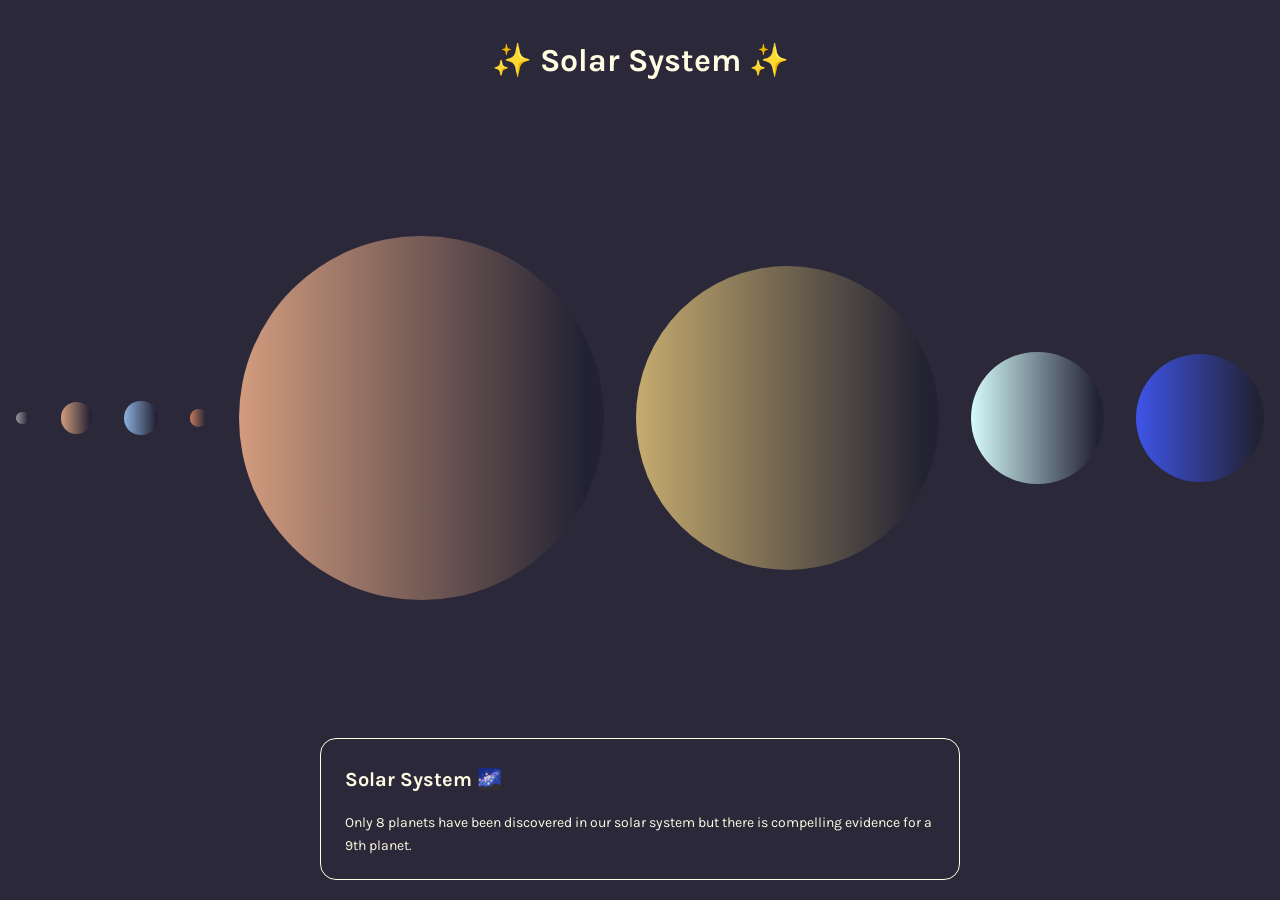
<file: space-2022/1-render-solar-system/index.html>
<html>
  <head>
    <link rel="preconnect" href="https://fonts.googleapis.com" />
    <link rel="preconnect" href="https://fonts.gstatic.com" crossorigin />
    <link
      href="https://fonts.googleapis.com/css2?family=Karla:wght@400;700&display=swap"
      rel="stylesheet"
    />
    <link rel="stylesheet" href="index.css" />
  </head>
  <body>
    <h1 class="fixed title">✨ Solar System ✨</h1>
    <main id="solarSystem" class="main"> </main>
    <div id="facts" class="fixed">
      <h2>Solar System 🌌</h2>
      <p
        >Only 8 planets have been discovered in our solar system but there is
        compelling evidence for a 9th planet.
      </p>
    </div>
  </body>

  <script src="index.js"></script>
</html>
</file>
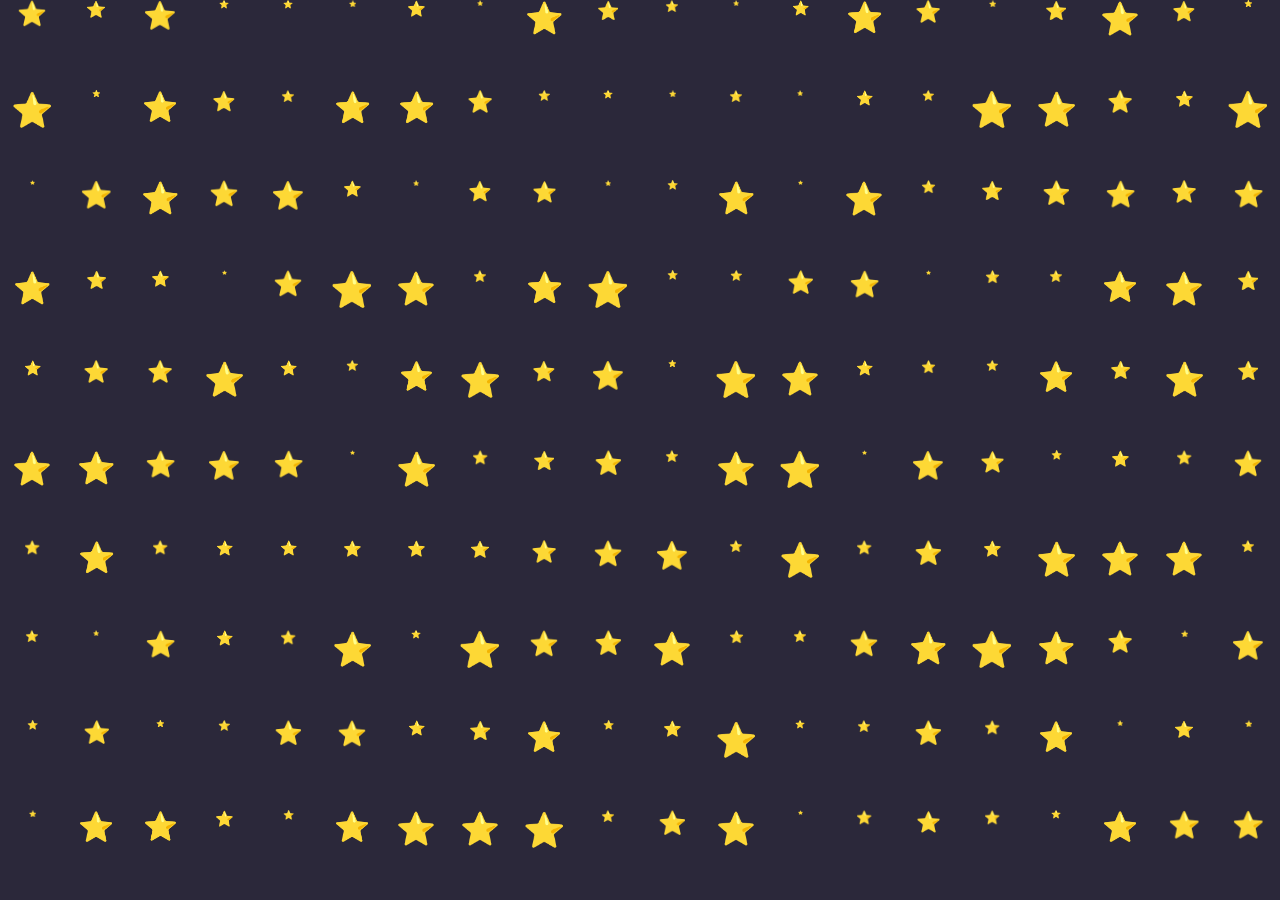
<file: space-2022/2-galaxy-array/index.html>
<html>
  <head>
    <link rel="preconnect" href="https://fonts.googleapis.com" />
    <link rel="preconnect" href="https://fonts.gstatic.com" crossorigin />
    <link
      href="https://fonts.googleapis.com/css2?family=Karla:wght@400;700&display=swap"
      rel="stylesheet"
    />
    <link rel="stylesheet" href="index.css" />
  </head>
  <body>
    <div id="galaxy"></div>
  </body>

  <script src="index.js"></script>
</html>
</file>
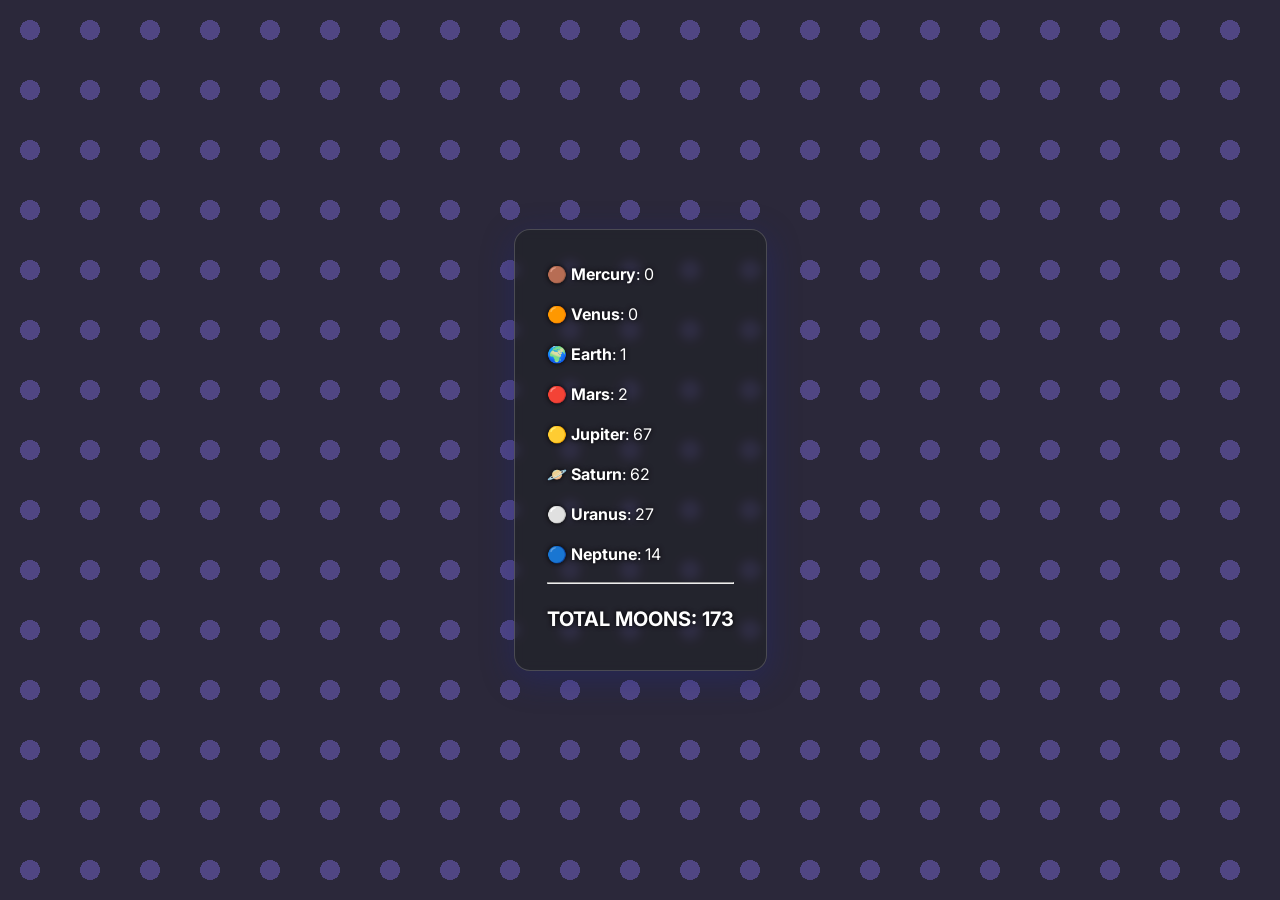
<file: space-2022/4-total-moons/index.html>
<html>
  <head>
    <link rel="preconnect" href="https://fonts.googleapis.com" />
    <link rel="preconnect" href="https://fonts.gstatic.com" crossorigin />
    <link
      href="https://fonts.googleapis.com/css2?family=Inter:wght@400;700&display=swap"
      rel="stylesheet"
    />
    <link rel="stylesheet" href="index.css" />
  </head>
  <body>
    <main id="solarSystem"></main>
  </body>

  <script src="index.js"></script>
</html>
</file>
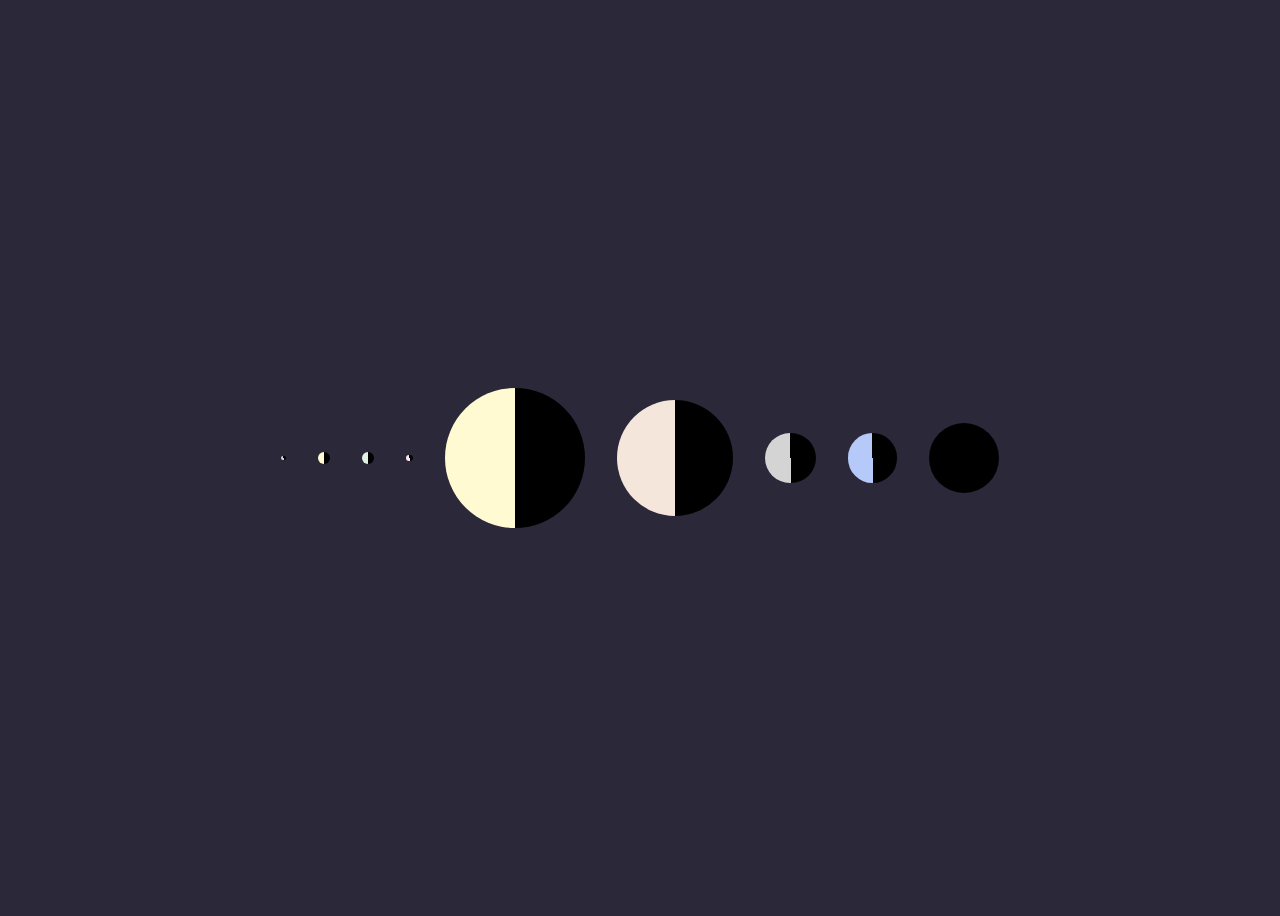
<file: space-2022/5-planetary-update/index.html>
<html>
  <head>
    <link rel="preconnect" href="https://fonts.googleapis.com" />
    <link rel="preconnect" href="https://fonts.gstatic.com" crossorigin />
    <link
      href="https://fonts.googleapis.com/css2?family=Karla:wght@400;700&display=swap"
      rel="stylesheet"
    />
    <link rel="stylesheet" href="index.css" />
  </head>
  <body>
    <main id="solarSystem" class="main"></main>
  </body>

  <script src="index.js"></script>
</html>
</file>
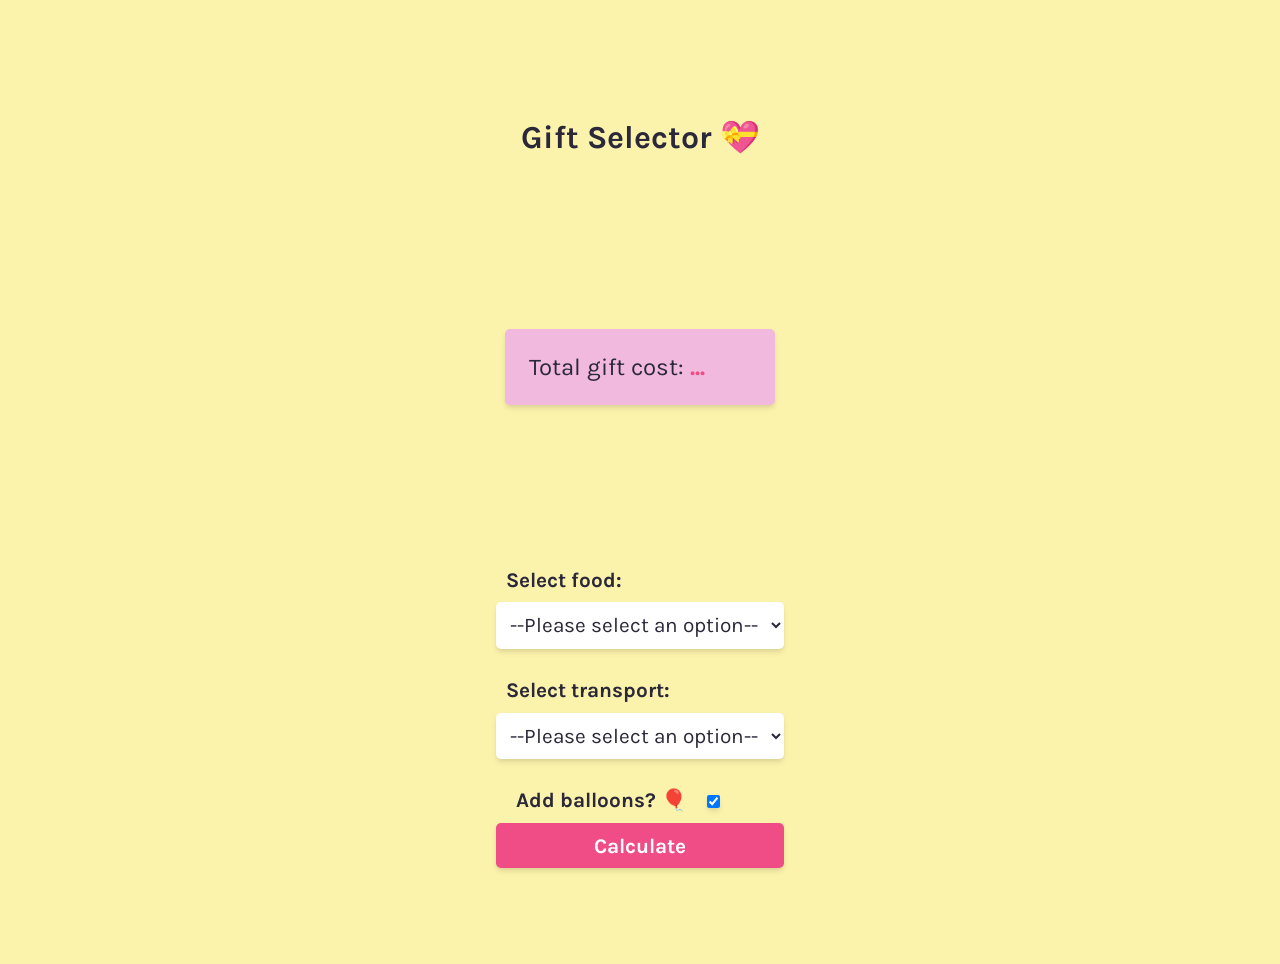
<file: valentine-2022/1-gift-selector/index.html>
<!DOCTYPE html>
<html lang="en">
  <head>
    <title>Valentine's Challenge Week 💘</title>
    <link rel="preconnect" href="https://fonts.googleapis.com" />
    <link rel="preconnect" href="https://fonts.gstatic.com" crossorigin />
    <link
      href="https://fonts.googleapis.com/css2?family=Karla:wght@500;700&display=swap"
      rel="stylesheet"
    />
    <link rel="stylesheet" href="index.css" />
  </head>
  <body>
    <h1>Gift Selector 💝</h1>
    <p class="result" id="result"
      >Total gift cost: <span id="cost-el">...</span></p
    >
    <form>
      <label for="food-select">Select food:</label>
      <select id="food-select">
        <option value="">--Please select an option--</option>
        <option value="5">🍓 strawberries - $5</option>
        <option value="10">🍫 chocolate - $10</option>
        <option value="20">🧁 cupcakes - $20</option>
      </select>
      <br />
      <label for="transport-select">Select transport:</label>
      <select id="transport-select">
        <option value="">--Please select an option--</option>
        <option value="5">🛼 rollerskates - $5</option>
        <option value="50">🚘 limo - $50</option>
        <option value="500">🚁 helicopter - $500</option>
      </select>
      <br />
      <div>
        <label for="balloon-checkbox">Add balloons? 🎈</label>
        <input
          type="checkbox"
          id="balloon-checkbox"
          name="balloon-checkbox"
          checked
        />
      </div>

      <button id="btn" type="button">Calculate</button>
    </form>
    <script src="index.js"></script>
  </body>
</html>
</file>
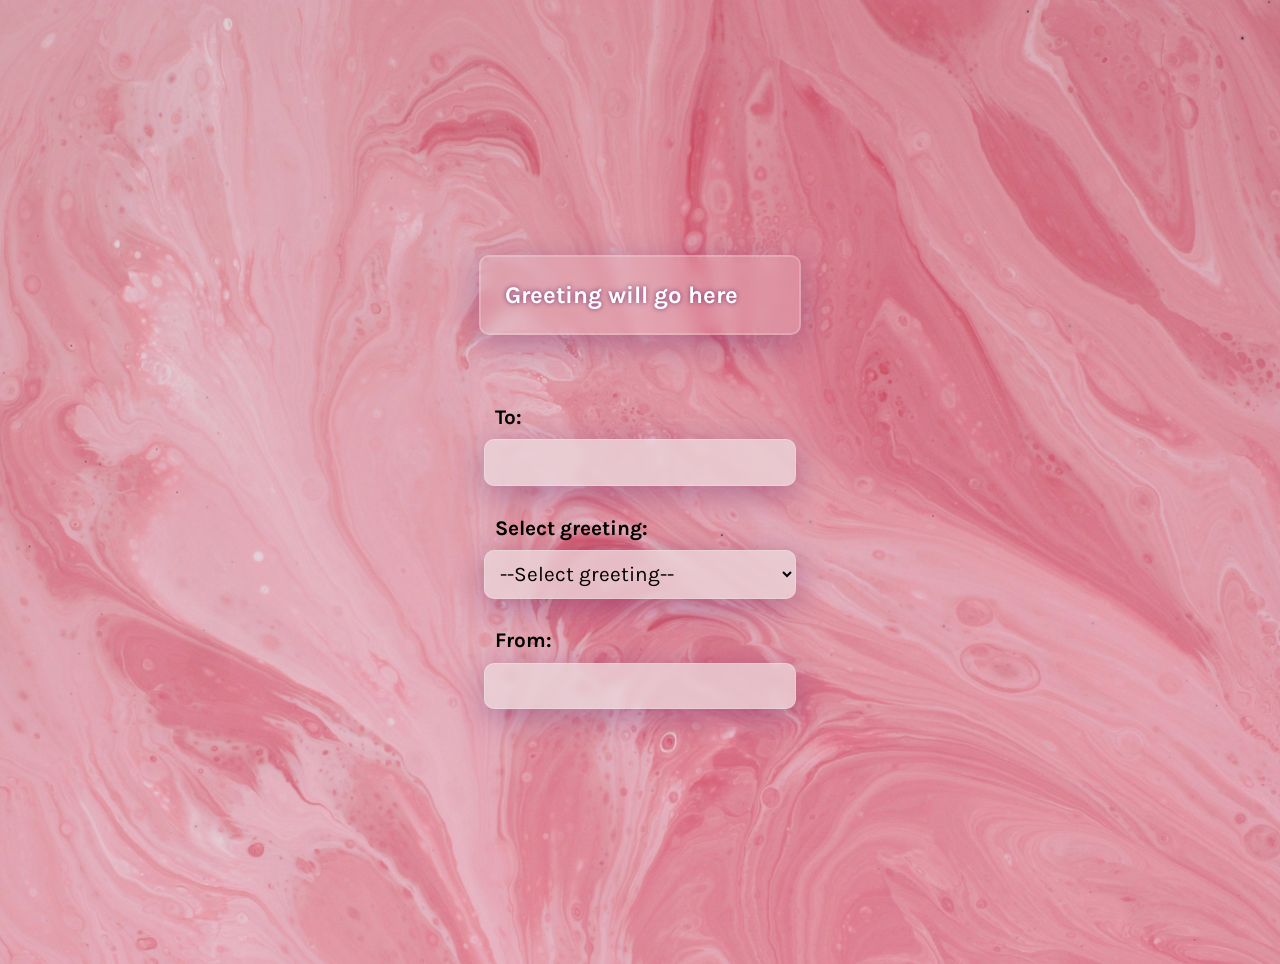
<file: valentine-2022/2-greeting-challenge/index.html>
<!DOCTYPE html>
<html lang="en">
  <head>
    <title>Valentine's Challenge Week 💘</title>
    <link rel="preconnect" href="https://fonts.googleapis.com" />
    <link rel="preconnect" href="https://fonts.gstatic.com" crossorigin />
    <link
      href="https://fonts.googleapis.com/css2?family=Karla:wght@500;700&display=swap"
      rel="stylesheet"
    />
    <link rel="stylesheet" href="index.css" />
  </head>
  <body>
    <div class="card" id="card">
      <p id="greeting-display">Greeting will go here</p>
    </div>

    <form id="form">
      <label for="recipient-input">To:</label>
      <input type="text" id="recipient-input" name="recipient-input" />
      <br />
      <label for="greeting-select">Select greeting:</label>
      <select id="greeting-select">
        <option value="">--Select greeting--</option>
        <option value="I choo choo choose you! 🚂"
          >"I choo choo choose you! 🚂"</option
        >
        <option value="You are my sunshine! 🌞"
          >"You are my sunshine! 🌞"</option
        >
        <option value="Happy Valentine's! 💘">"Happy Valentine's! 💘",</option>
      </select>
      <br />
      <label for="sender-input">From:</label>
      <input type="text" id="sender-input" name="sender-input" />
    </form>
    <script src="index.js"></script>
  </body>
</html>
</file>
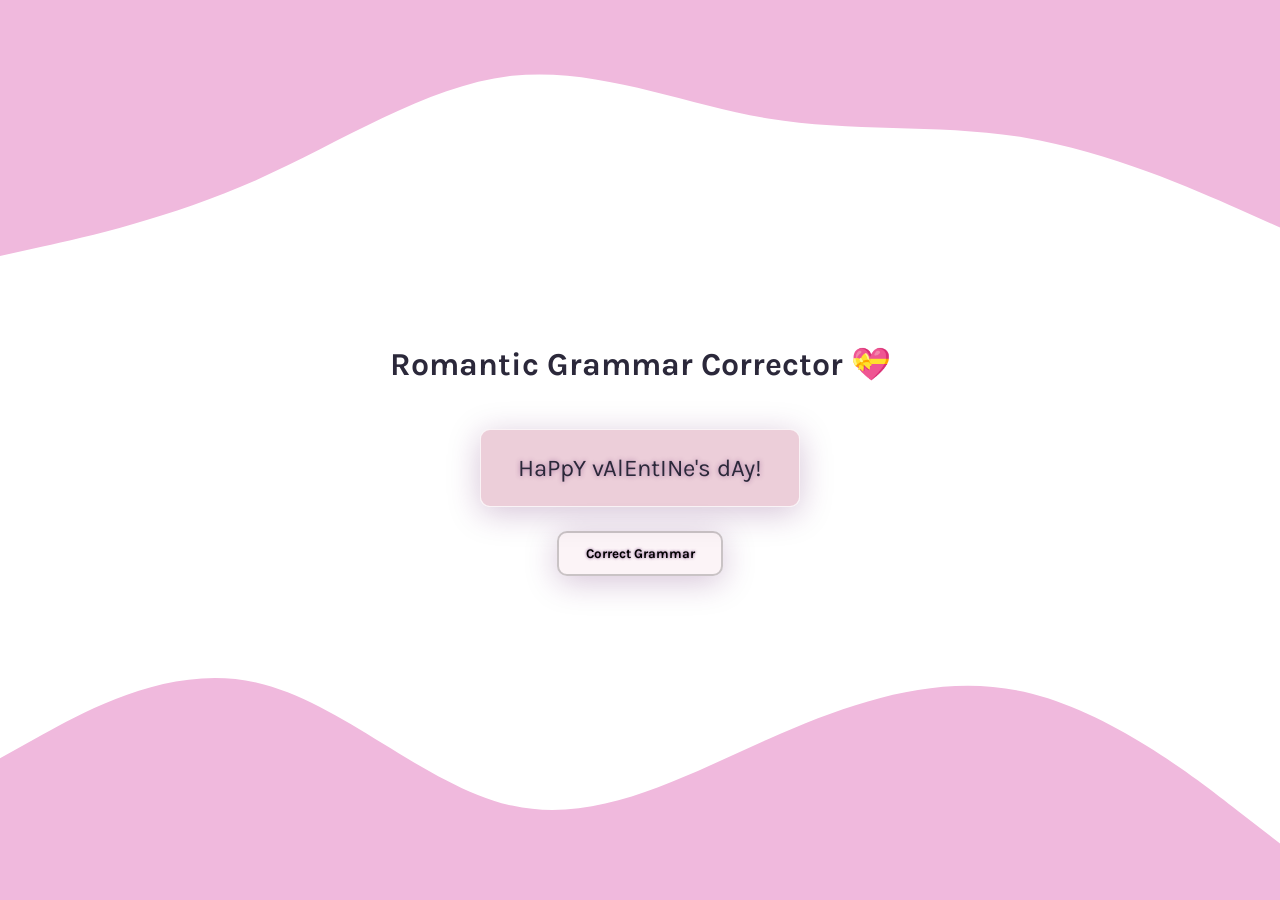
<file: valentine-2022/3-grammar-corrector/index.html>
<!DOCTYPE html>
<html lang="en">
  <svg id="top-wave" xmlns="http://www.w3.org/2000/svg" viewBox="0 0 1440 320">
    <path
      fill="#f0b9dd"
      fill-opacity="1"
      d="M0,288L48,277.3C96,267,192,245,288,202.7C384,160,480,96,576,85.3C672,75,768,117,864,133.3C960,149,1056,139,1152,154.7C1248,171,1344,213,1392,234.7L1440,256L1440,0L1392,0C1344,0,1248,0,1152,0C1056,0,960,0,864,0C768,0,672,0,576,0C480,0,384,0,288,0C192,0,96,0,48,0L0,0Z"
      style="--darkreader-inline-fill: #54123d"
      data-darkreader-inline-fill=""
    ></path>
  </svg>

  <head>
    <title>Valentine's Challenge Week 💘</title>
    <link rel="preconnect" href="https://fonts.googleapis.com" />
    <link rel="preconnect" href="https://fonts.gstatic.com" crossorigin />
    <link
      href="https://fonts.googleapis.com/css2?family=Karla:wght@500;700&display=swap"
      rel="stylesheet"
    />
    <link rel="stylesheet" href="index.css" />
  </head>
  <body>
    <div class="container">
      <h1>Romantic Grammar Corrector 💝</h1>
      <p class="paragraph" id="paragraph">HaPpY vAlEntINe's dAy!</p>
      <button id="btn" type="button">Correct Grammar</button>
    </div>

    <svg
      id="bottom-wave"
      xmlns="http://www.w3.org/2000/svg"
      viewBox="0 0 1440 320"
    >
      <path
        fill="#f0b9dd"
        fill-opacity="1"
        d="M0,160L48,133.3C96,107,192,53,288,74.7C384,96,480,192,576,213.3C672,235,768,181,864,138.7C960,96,1056,64,1152,85.3C1248,107,1344,181,1392,218.7L1440,256L1440,320L1392,320C1344,320,1248,320,1152,320C1056,320,960,320,864,320C768,320,672,320,576,320C480,320,384,320,288,320C192,320,96,320,48,320L0,320Z"
        style="--darkreader-inline-fill: #54123d"
        data-darkreader-inline-fill=""
      ></path>
    </svg>
    <script src="index.js"></script>
  </body>
</html>
</file>
<file: space-2022/1-render-solar-system/index.css>
:root {
  --pink: #fbe6f4ff;
  --yellow: #fffce2;
  --green: #e1f0e5ff;
  --blue: #b5caf9ff;
  --orange: #f5e6db;
  --raisin: #2b283aff;
  --grey: #d4d4d4;
}

body {
  box-sizing: border-box;
  margin: 0;
  padding-bottom: 5%;
  font-family: 'Karla', sans-serif;
  background-color: var(--raisin);
  color: var(--yellow);
  height: 100vh;
}

h1 {
  font-size: 32px;
}

h2 {
  font-size: 20px;
}

p {
  font-size: 14px;
}

.fixed {
  position: fixed;
  left: 50%;
  transform: translate(-50%);
}

.title {
  top: 20px;
}

.main {
  display: flex;
  justify-content: center;
  align-items: center;
  height: 100%;
}

.planet {
  margin: 1em;
  aspect-ratio: 1;
  border-radius: 50%;
}

#facts {
  bottom: 20px;
  padding: 0.5em 1.5em;
  max-width: 50%;
  background-color: var(--raisin);
  border: 1px var(--yellow) solid;
  border-radius: 1em;
  line-height: 1.6;
}
</file>
<file: space-2022/2-galaxy-array/index.css>
:root {
  --pink: #fbe6f4ff;
  --yellow: #fffad1ff;
  --green: #e1f0e5ff;
  --blue: #b5caf9ff;
  --orange: #f5e6db;
  --raisin: #2b283aff;
  --grey: #d4d4d4;
}

* {
  margin: 0;
}

body {
  background-color: var(--raisin);
  color: white;
}

#galaxy {
  display: flex;
  flex-wrap: wrap;
  height: 100vh;
  overflow: hidden;
}

#galaxy p {
  width: 5%;
  height: 5%;
  text-align: center;
}
</file>
<file: space-2022/4-total-moons/index.css>
:root {
  --pink: #fbe6f4ff;
  --blue: #fffad1ff;
  --green: #e1f0e5ff;
  --blue: #b5caf9ff;
  --orange: #f5e6db;
  --raisin: #2b283aff;
  --grey: #d4d4d4;
}

body {
  background-color: var(--raisin);
  color: white;
  display: flex;
  flex-direction: column;
  justify-content: center;
  align-items: center;
  height: 100vh;
  font-family: 'Inter', sans-serif;
  font-size: 1em;
  padding: 2em;
  margin: 0;
  box-sizing: border-box;
  background-image: radial-gradient(#504683 10px, transparent 10px);
  background-size: 60px 60px;
  background-color: var(--raisin);
}

#solarSystem {
  line-height: 1.5;
  padding: 1em 2em;
  border-radius: 1em;
  border: none;
  background: rgba(33, 35, 40, 0.7);
  box-shadow: 0 8px 32px 0 rgba(31, 38, 135, 0.37);
  backdrop-filter: blur(5px);
  -webkit-backdrop-filter: blur(5px);
  border: 1px solid rgba(255, 255, 255, 0.18);
  text-shadow: 0 0 5px #000;
}

.total-moons-p {
  font-size: 1.25em;
  text-transform: uppercase;
}
</file>
<file: space-2022/5-planetary-update/index.css>
:root {
  --pink: #fbe6f4ff;
  --yellow: #fffad1ff;
  --green: #e1f0e5ff;
  --blue: #b5caf9ff;
  --orange: #f5e6db;
  --raisin: #2b283aff;
  --grey: #d4d4d4;
  --white: #fff;
  --black: #000000;
}

body {
  background-color: var(--raisin);
  color: white;
}

.main {
  display: flex;
  justify-content: center;
  align-items: center;
  height: 100vh;
}

.planet {
  border-radius: 50%;
  margin: 1em;
}
</file>
<file: valentine-2022/1-gift-selector/index.css>
:root {
  --yellow: #fbf3ab;
  --light-pink: #f0b9dd;
  --lavender: #c7b9ff;
  --deep-pink: #f04c86;
  --raisin: #2b283a;
  --white: #fff;
}

html,
body {
  margin: 0;
  padding: 0;
}

body {
  display: flex;
  flex-direction: column;
  justify-content: space-around;
  align-items: center;
  height: 100vh;
  color: var(--raisin);
  background-color: var(--yellow);
  padding: 2em;
  font-family: "Karla", sans-serif;
}

form {
  display: flex;
  flex-direction: column;
  justify-content: space-around;
}

form * {
  padding: 0.5em;
  font-size: 1.3rem;
  font-family: inherit;
}

form label,
form button {
  font-weight: 700;
}

form *:not(label):not(div),
.result {
  box-sizing: border-box;
  box-shadow: rgba(0, 0, 0, 0.1) 0px 4px 6px -1px,
    rgba(0, 0, 0, 0.06) 0px 2px 4px -1px;
  border-radius: 5px;
  border: none;
}

select {
  background: var(--white);
  color: var(--raisin);
}

.result {
  background: var(--light-pink);
  color: var(--raisin);
  min-width: 270px;
  max-width: 5ch;
  overflow-y: scroll;
  overflow-x: hidden;
  padding: 1em;
  font-size: 1.5rem;
}

.result span {
  color: var(--deep-pink);
  font-weight: 700;
}

button {
  color: var(--white);
  background: var(--deep-pink);
}

button:hover,
button:focus {
  transform: scale(1.02);
  cursor: pointer;
}
</file>
<file: valentine-2022/2-greeting-challenge/index.css>
:root {
  --yellow: #fbf3ab;
  --light-pink: #f0b9dd;
  --lavender: #c7b9ff;
  --deep-pink: #f04c86;
  --raisin: #2b283a;
  --white: #fff;
}

*,
html,
body {
  margin: 0;
  padding: 0;
}

body {
  /* Image credit: https://unsplash.com/photos/KsXMr9DasZE */
  background-color: var(--light-pink);
  background: url("img/bg.jpg");
  background-size: cover;
  background-repeat: no-repeat;
  height: 100vh;
  display: flex;
  flex-direction: column;
  justify-content: center;
  align-items: center;
  padding: 2em;
  font-family: "Karla", sans-serif;
}

.card {
  min-width: 270px;
  border-radius: 5px;
  font-size: 24px;
  margin-bottom: 2.5em;
  padding: 1em;
  position: relative;
  background: rgba(240, 200, 215, 0.2);
  color: white;
  text-shadow: 0 0 5px rgba(90, 20, 100, 0.75);
  box-shadow: 0 8px 32px 0 rgba(90, 20, 100, 0.35);
  backdrop-filter: blur(7px);
  -webkit-backdrop-filter: blur(7px);
  border-radius: 10px;
  border: 2px solid rgba(255, 255, 255, 0.2);
}

.card p {
  font-weight: 700;
}

form {
  display: flex;
  flex-direction: column;
  justify-content: space-around;
}

form * {
  padding: 0.5em;
  font-size: 1.3rem;
  font-family: inherit;
}

form label {
  font-weight: 700;
}

form *:not(label) {
  box-sizing: border-box;
  background: rgba(235, 215, 220, 0.75);
  box-shadow: 0 8px 32px 0 rgba(90, 20, 100, 0.35);
  backdrop-filter: blur(3px);
  -webkit-backdrop-filter: blur(3px);
  border-radius: 10px;
  border: 1px solid rgba(255, 255, 255, 0.2);
}
</file>
<file: valentine-2022/3-grammar-corrector/index.css>
:root {
  --yellow: #fbf3ab;
  --light-pink: #f0b9dd;
  --lavender: #c7b9ff;
  --deep-pink: #f04c86;
  --raisin: #2b283a;
  --white: #fff;
}

html,
body {
  margin: 0;
  padding: 0;
}

body {
  display: flex;
  height: 100vh;
  flex-direction: column;
  justify-content: center;
  align-items: center;
  min-width: 500px;
  color: var(--raisin);
  background-color: var(--white);
  font-family: "Karla", sans-serif;
}

.container {
  display: flex;
  flex-direction: column;
  align-items: center;
  justify-content: center;
}

.paragraph {
  min-width: 270px;
  padding: 1em;
  text-align: center;
  font-size: 1.5rem;
  background: rgba(218, 158, 180, 0.5);
  text-shadow: 0 0 5px rgba(90, 20, 100, 0.45);
  box-shadow: 0 6px 32px 0 rgba(90, 20, 100, 0.25);
  border-radius: 10px;
  border: 1px solid rgba(255, 255, 255, 0.75);
}

button {
  font-family: inherit;
  font-weight: 700;
  padding: 1em 2em;
  background: rgba(240, 200, 215, 0.2);
  text-shadow: 0 0 3px rgba(90, 20, 100, 0.75);
  box-shadow: 0 6px 32px 0 rgba(90, 20, 100, 0.25);
  border-radius: 10px;
  border: 2px solid rgba(0, 0, 0, 0.2);
}

button:hover,
button:focus {
  transform: scale(1.02);
  cursor: pointer;
}

#bottom-wave {
  position: fixed;
  bottom: 0;
  left: 0;
  width: 100vw;
}

#top-wave {
  position: fixed;
  top: 0;
  left: 0;
  width: 100vw;
}
</file>
